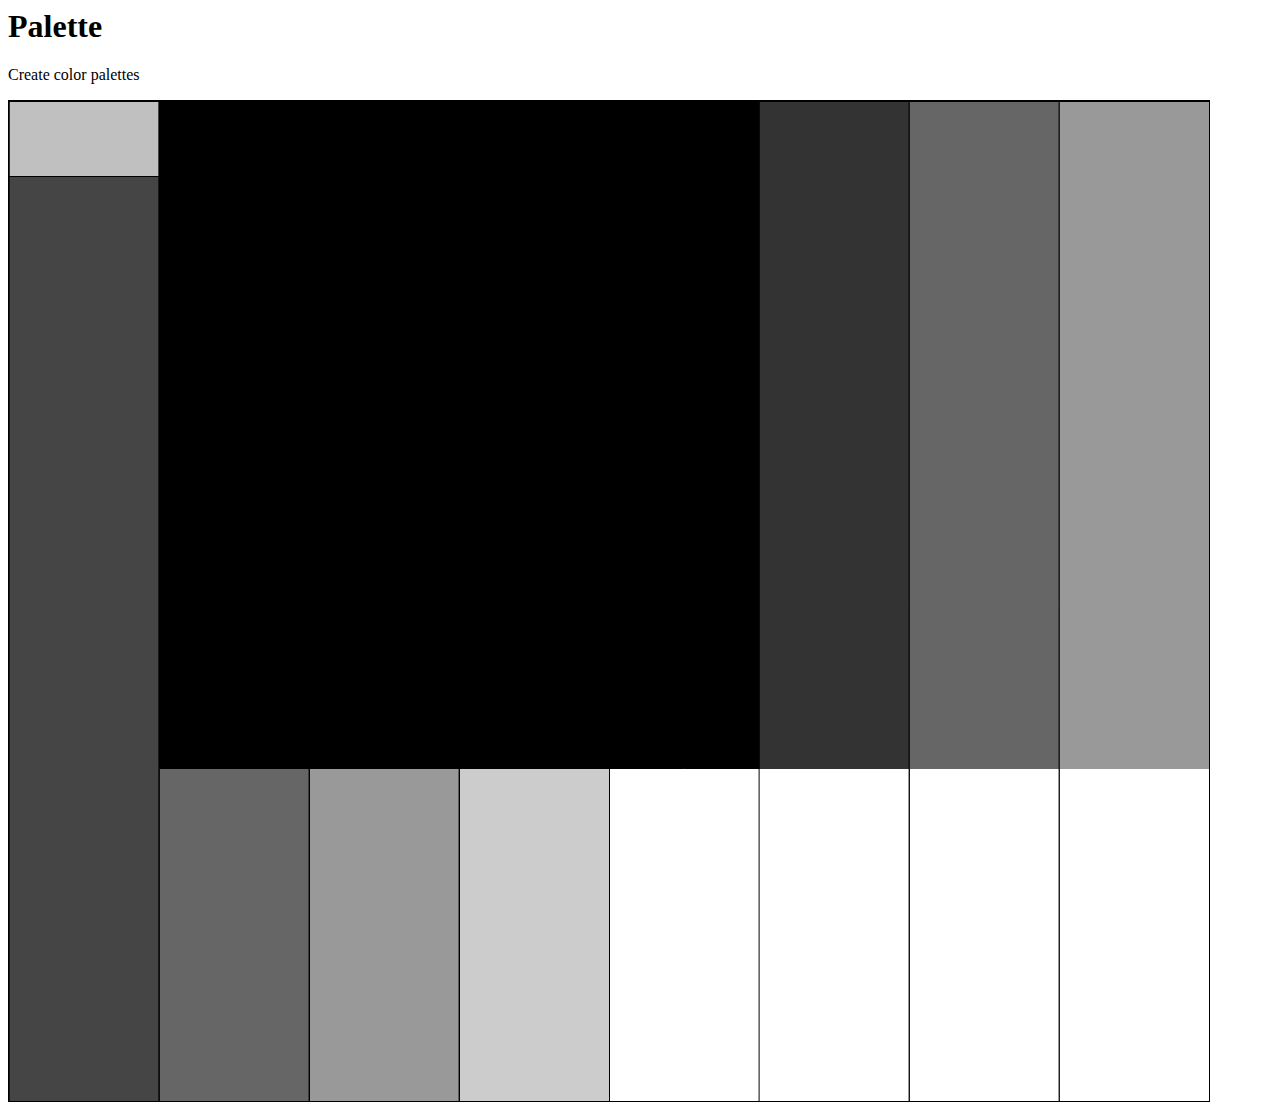
<file: index.html>
<!Doctype: HTML w/ Processing>

<html>

  <head>
      <meta http-equiv="Content-Type" content="text/html; charset=UTF-8" />
      <title>Processing Demo</title>
      <script type="text/javascript" src="js/processing.js"></script>
  </head>
  
  <body>
    <h1>Palette</h1>
    <p>Create color palettes</p>
    
    <script type="text/processing">
    
      boolean rChange, gChange, bChange;
      float r, g, b, temp, r1, g1, b1, r2, g2, b2;

      circleTest c1 = new circleTest(); 

      void setup(){
        size(1200,1000);
        fill(0);
        rect(0, 0, width, height);
        fill(69,69,69);
        rect(0,0,150,1000);
        fill(192,192,192);
        rect(0,0,150,75);
      }

      class circleTest{
        float size = 150;
        float x = 75;
        void makeCircles(){
          fill(r,g,b);
          circle(x,150,size);
          fill(r1,g1,b1);
          circle(x,225,size);
          fill(r2,g2,b2);
          circle(x,300,size);
        }
      }

      void draw(){
        if(rChange == true){
          fill(255,0,0);
          rect(50,15,50,50);
        }
        if(gChange == true){
          fill(0,255,0);
          rect(50,15,50,50);
        }
        if(bChange == true){
          fill(0,0,255);
          rect(50,15,50,50);
        }
        fill(r,g,b);
        rect(150,0,1050,height/3);
        keyPress();
        if(r > g && r > b){
          r1 = 255-r;
          g1 = b;
          b1 = g;
        }
        else if(g > r && g > b){
          g1 = 255-g;
          r1 = b;
          b1 = r;
        }
        else if(b > r && r > g){
          b1 = 255-b;
          r1 = g;
          g1 = r;
        }
        else{
          r1 = b;
          g1 = r;
          b1 = g;
        }
        fill(r1,g1,b1);
        rect(150,height/3,1050,height/3);
        if(r > g && r > b){
          r2 = 255-r;
          g2 = 255-b;
          b2 = 255-g;
        }
        else if(g > r && g > b){
          g2 = 255-g;
          r2 = 255-b;
          b2 = 255-r;
        }
        else if(b > r && r > g){
          b2 = 255-b;
          r2 = 255-g;
          g2 = 255-r;
        }
        else{
          r2 = 255-b;
          g2 = 255-r;
          b2 = 255-g;
        }
        fill(r2,g2,b2);
        rect(150,(2*height)/3,1050,height/3);
        fill(0,153);
        rect(150,0,150,height);
        fill(0,102);
        rect(300,0,150,height);
        fill(0,51);
        rect(450,0,150,height);
        fill(255,255,255,51);
        rect(750,0,150,height);
        fill(255,255,255,102);
        rect(900, 0, 150, height);
        fill(255,255,255,153);
        rect(1050, 0, 150, height);
        c1.makeCircles();
      }

      void keyPress(){
        if(keyPressed){
          if(key == 'r'){
            rChange = true;
            gChange = false;
            bChange = false;
          }
          else if(key == 'g'){
            gChange = true;
            rChange = false;
            bChange = false;
          }
          else if(key == 'b'){
            bChange = true;
            rChange = false;
            gChange = false;
          }
          if(key == 'w'){
            if(rChange == true){
              r += 1;
            }
            else if(gChange == true){
              g += 1;
            }
            else if(bChange == true){
              b += 1;
            }
          }
          if(key == 's'){
            if(rChange == true){
              r -= 1;
            }
            else if(gChange == true){
              g -= 1;
            }
            else if(bChange == true){
              b -= 1;
            }
          }
        }
      }
    </script>
    <canvas id="sketch" style="border: 1px solid black;"></canvas>
    
  </body>
  
</html>
</file>
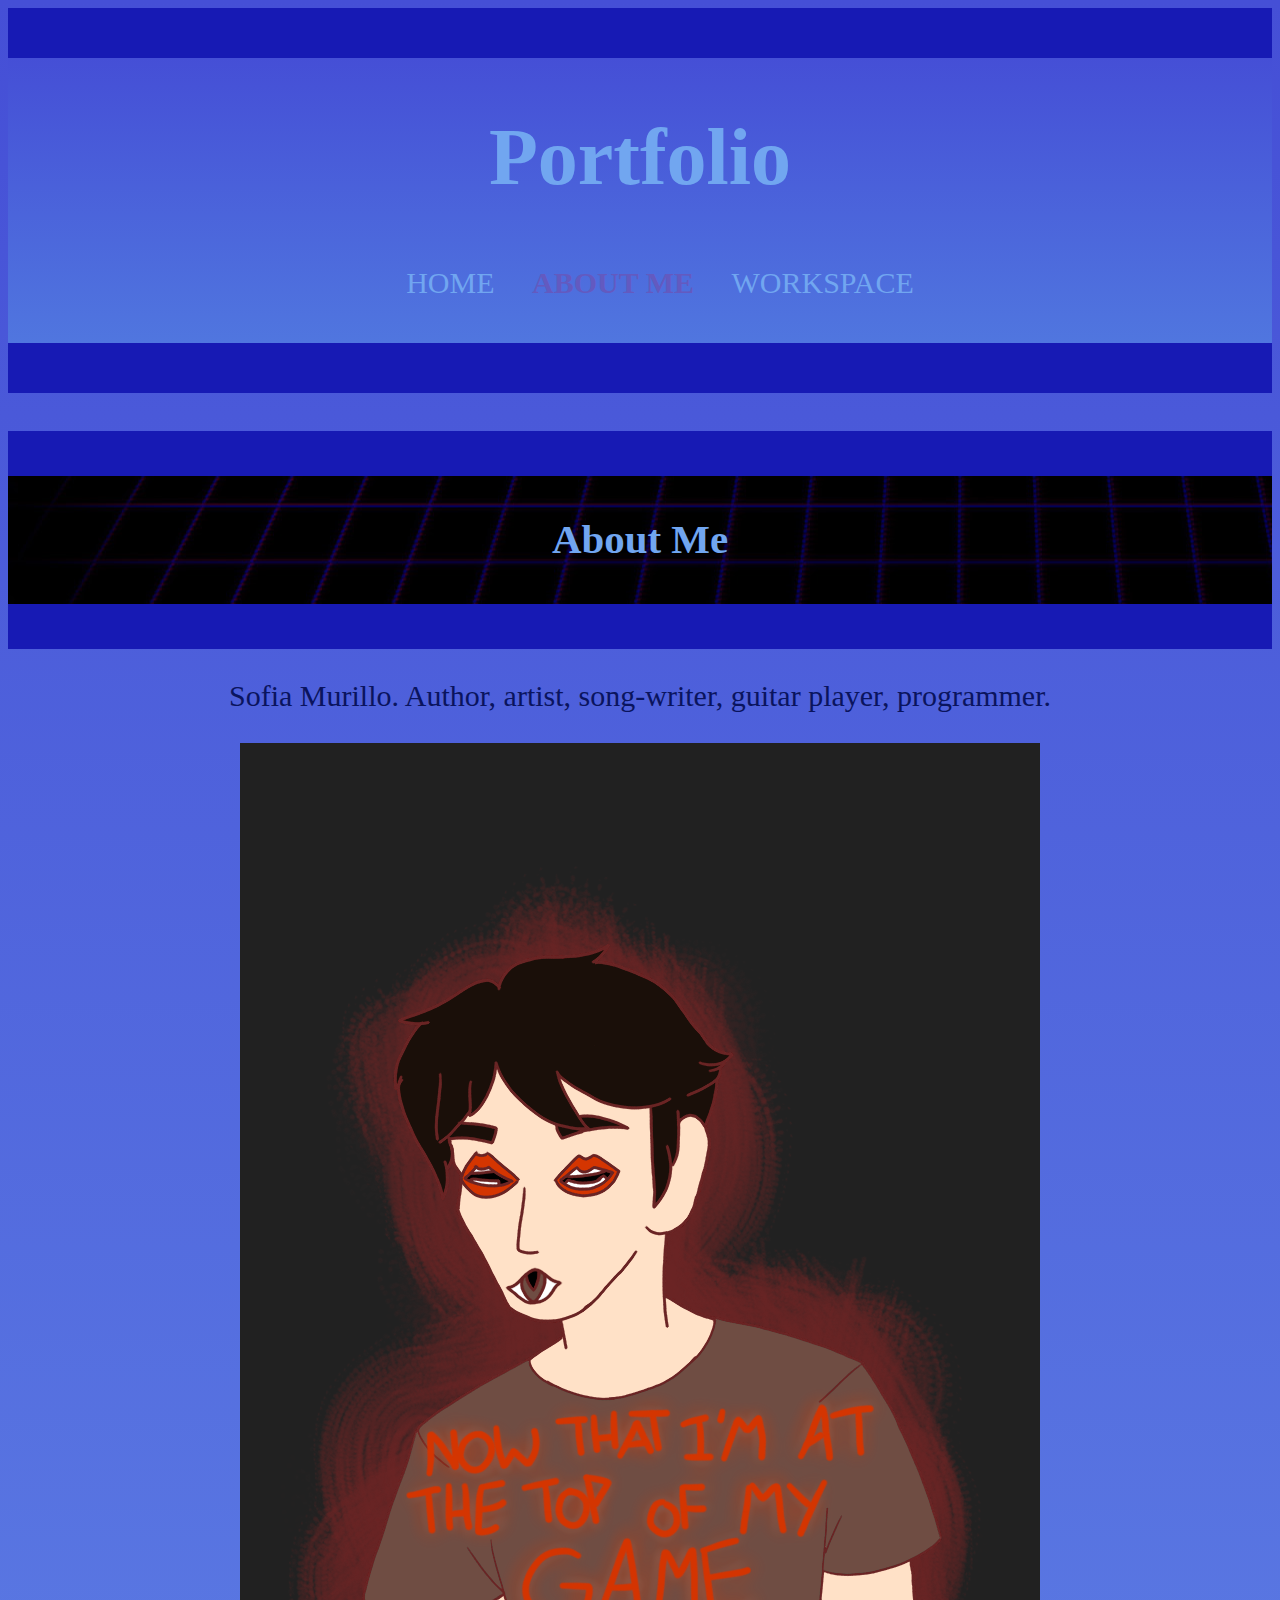
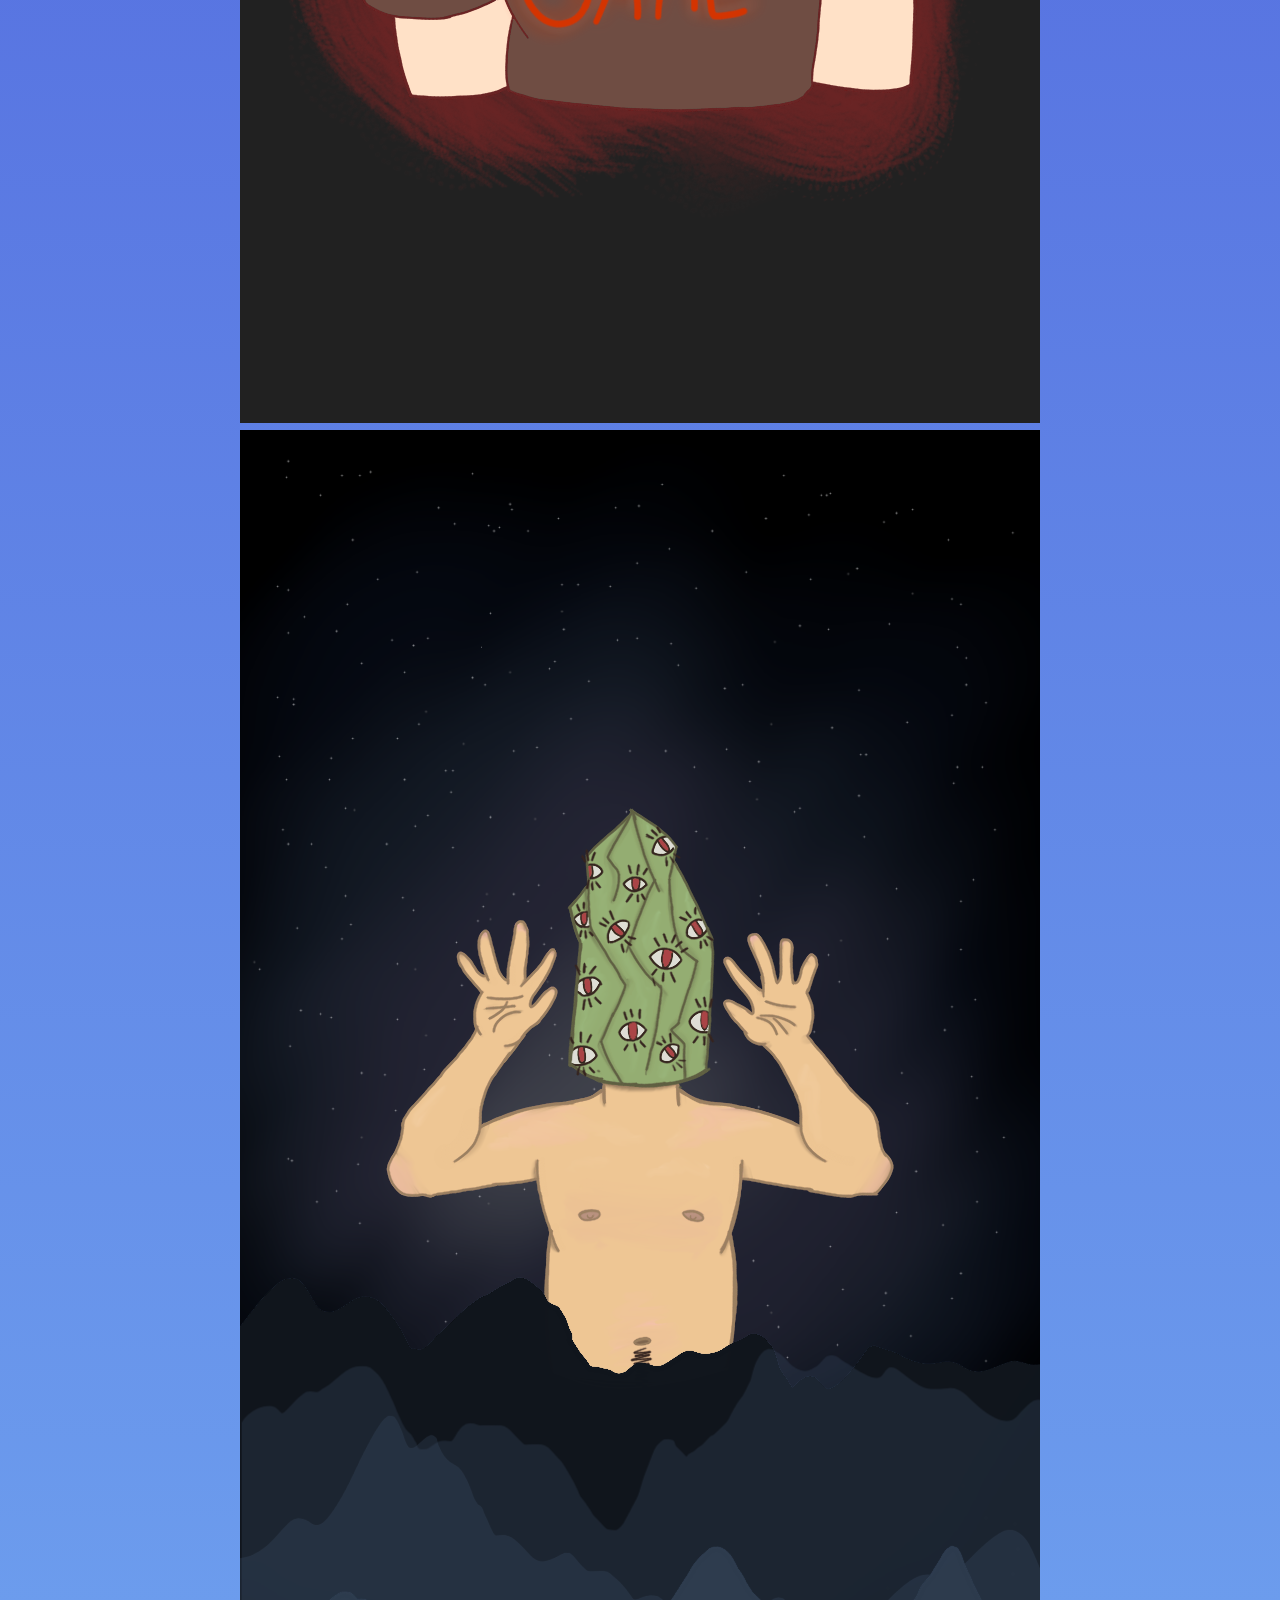
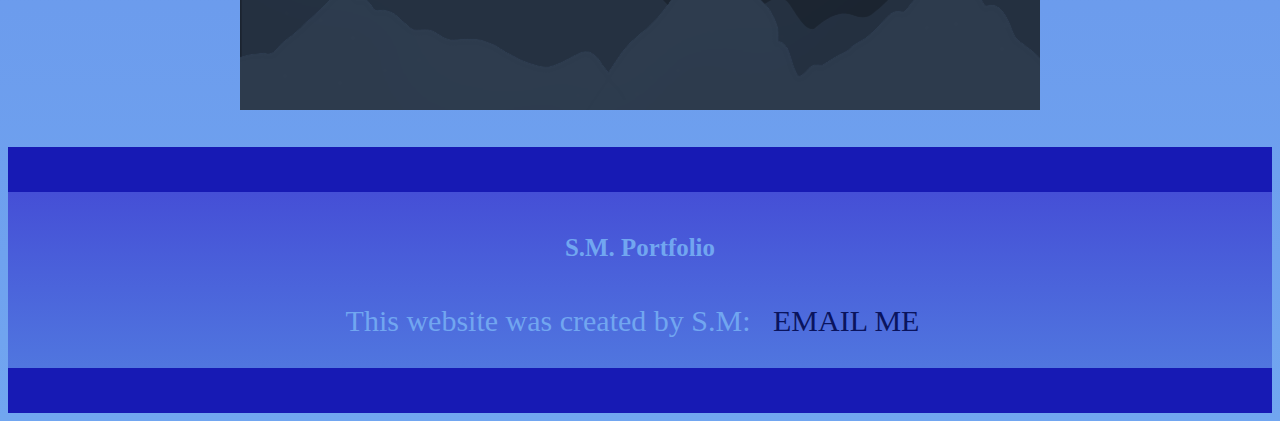
<file: About Me.html>
<!DOCTYPE html>
    <head>
        <link rel = "stylesheet" href = "Homestyle00.css">
        <link rel = "shortcut icon" type = "image/x-icon" href = "Crown.jpg">
        <meta name="keywords" content="sofia, murillo, sofia murillo, about me, art, digital art, class of 2020, granada high school, coffin dance, now that im at the top of my game, ajj, andrew jackson jihad, greg bennette, greg bennette guitar, acoustic guitar, guitar, greg bennette acoustic guitar, i robot, dune, isaac asimov, Sean Bonnette">
        <meta name ="author" content="Sofia Murillo, Sofia , Murillo">
        
        <title>
            Portfolio: About Me
        </title>
    </head>
    
     <body>
        <header>
            <div class = "container">
                <h1 style = "text-align: center">
                    Portfolio
                </h1>
            </div>
            
            <nav>
                <ul style = "text-align: center">
                    <li>
                        <a href = "Home.html">
                            Home     
                        </a>
                    </li>
                    
                    <li>
                        <a href = "About Me.html">
                            <span class = "highlight">
                                About Me    
                            </span>
                        </a>
                    </li>
                    
                    <li>
                        <a href = "Workspace.html">
                            Workspace
                        </a>
                    </li>
                </ul>
            </nav>
        </header>
        
        <section id = "space">
            <h2>
                    
            </h2>
        </section>
        
        <section id = "banner">
            <h3 style = "text-align: center">
                About Me
            </h3>
        </section>
        
        <p style="text-align:center;">
            Sofia Murillo. Author, artist, song-writer, guitar player, programmer.
         </p>
         
        <p style="text-align:center;">
            <a href = "https://www.youtube.com/watch?v=ZJsjacQcRw4&t=70s">
                <img src="Now That I'm at the Top of My Game.png" alt = "Sorry! We're having trouble loading this image!"> 
            </a>
            <a href = "https://www.youtube.com/watch?v=HYtxdqGQz9E">
                <img src="Coffin Dancer.png" alt = "Sorry! We're having trouble loading this image!">
            </a>
        </p>
        
        <footer>
            <h5 style="text-align:center;">
                S.M. Portfolio
            </h5>
            
            <p style="text-align:center;">
                This website was created by S.M:
                <a href = "mailto:sofia.murillo.2020@gmail.com">
                   Email Me 
                </a>
            </p>
        </footer>
    </body>
</file>
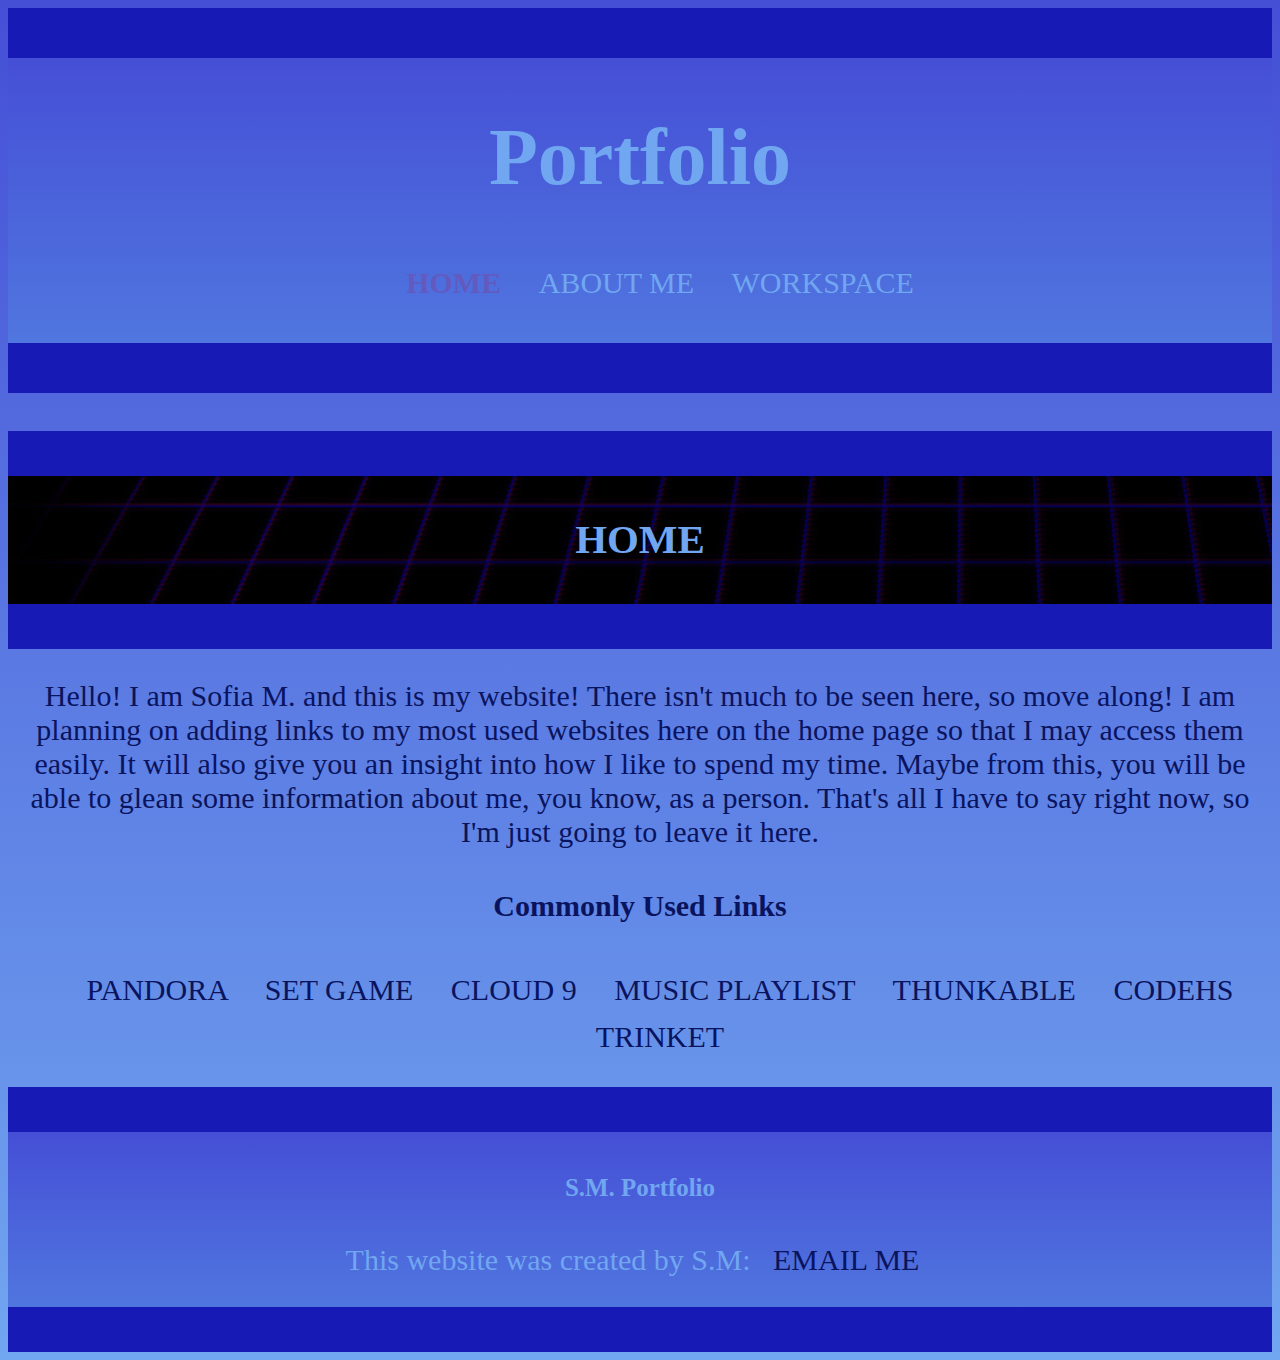
<file: Home.html>
<!DOCTYPE html>
    <head>
        <link rel = "stylesheet" href = "Homestyle00.css">
        <link rel = "shortcut icon" type = "image/x-icon" href = "Crown.jpg">
        <meta name="keywords" content="sofia, murillo, sofia murillo, home page, home, homestyle, pandora, set game, music, ajj, andrew jackson jihad">
        <meta name ="author" content="Sofia Murillo, Sofia , Murillo">
        
        <title>
            Portfolio: Home
        </title>
    </head>
    
    <body>
        <header>
            <div class = "container">
                <h1 style = "text-align: center">
                    Portfolio
                </h1>
            </div>
            
            <nav>
                <ul style = "text-align: center">
                    <li>
                        <a href = "Home.html">
                            <span class = "highlight">
                                Home     
                            </span>
                        </a>
                    </li>
                    
                    <li>
                        <a href = "About Me.html">
                            About Me     
                        </a>
                    </li>
                    
                    <li>
                        <a href = "Workspace.html">
                            Workspace
                        </a>
                    </li>
                </ul>
            </nav>
        </header>
        
        <section id = "space">
            <h2>
                    
            </h2>
        </section>
        
        <section id = "banner">
            <h3 style = "text-align: center">
                HOME
            </h3>
        </section>
        
        <p style = "text-align: center">
            Hello! I am Sofia M. and this is my website! There isn't much to be seen here, so move along! I am planning on adding links to my most used websites here on the home page so that I may access them easily. It will also give you an insight into how I like to spend my time. Maybe from this, you will be able to glean some information about me, you know, as a person. That's all I have to say right now, so I'm just going to leave it here.
        </p>
        
        <h4 style="text-align:center;">
            Commonly Used Links
        </h4>
        
        <nav>
            <ul style = "text-align: center">
                <li>
                    <a href = "https://www.pandora.com/stations">
                       Pandora
                    </a>
                </li>
                
                <li>
                    <a href = "https://www.setgame.com/set/puzzle">
                        Set Game
                    </a>
                    
                </li>
                
                <li>
                    <a href = https://c9.io/e1even>
                        Cloud 9
                    </a>
                </li>
                    
                <li>
                     <a href = "https://www.youtube.com/playlist?list=PLfSsNPti6OzIJds4u3ZZrX489jpq8DA32">
                        Music Playlist
                    </a>
                </li>
                
                <li>
                    <a href = "https://x.thunkable.com/projects">
                        Thunkable
                    </a>
                </li>
                
                <li>
                    <a href="https://codehs.com">
                        CodeHS
                    </a>
                </li>
                
                <li>
                    <a href ="https://trinket.io/library/trinkets">
                        Trinket
                    </a>
                </li>
            </ul>
        </nav>
        
        <footer>
            <h5 style="text-align:center;">
                S.M. Portfolio
            </h5>
            
            <p style="text-align:center;">
                This website was created by S.M:
                <a href = "mailto:sofia.murillo.2020@gmail.com">
                   Email Me 
                </a>
            </p>
        </footer>
    </body>
</file>
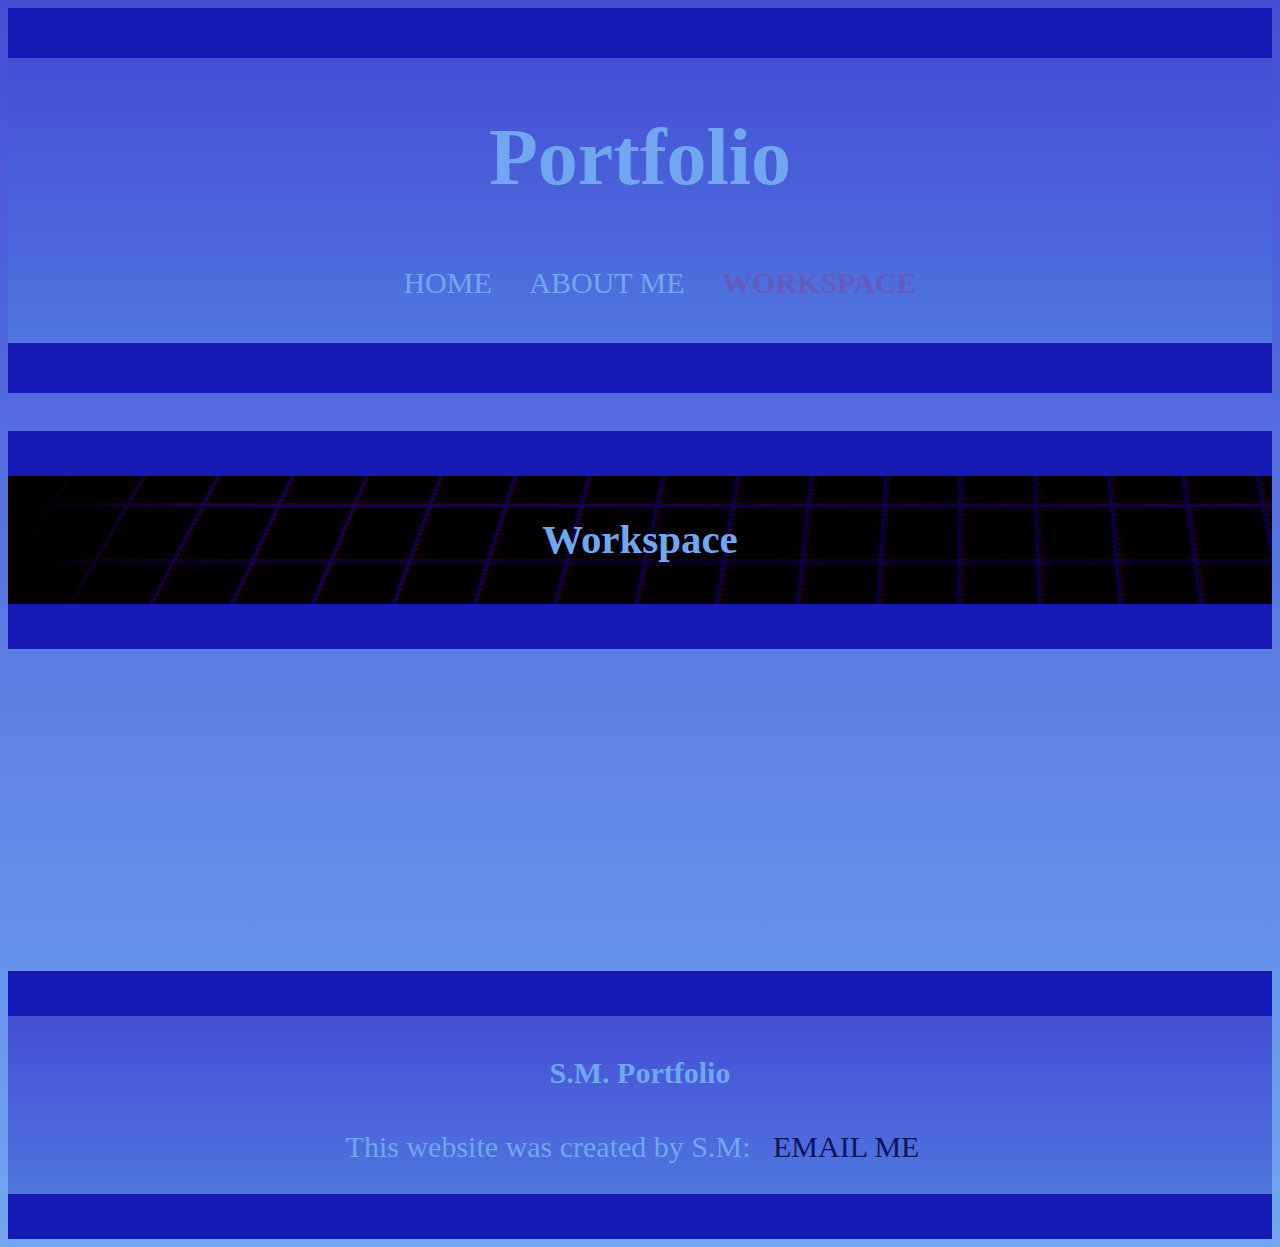
<file: Workspace.html>
<!DOCTYPE html>
    <head>
        <link rel = "stylesheet" href = "Homestyle00.css">
        <link rel = "shortcut icon" type = "image/x-icon" href = "Crown.jpg">
        <meta name="keywords" content="sofia, murillo, sofia murillo, workspace, computer science principles, workspace, work, projects">
        <meta name ="author" content="Sofia Murillo, Sofia , Murillo">
        
        <title>
            Portfolio: Workspace
        </title>
    </head>
    
     <body>
        <header>
            <div class = "container">
                <h1 style = "text-align: center">
                    Portfolio
                </h1>
            </div>
            
            <nav>
                <ul style = "text-align: center">
                    <li>
                        <a href = "Home.html">
                            Home     
                        </a>
                    </li>
                    
                    <li>
                        <a href = "About Me.html">
                            About Me     
                        </a>
                    </li>
                    
                    <li>
                        <a href = "Workspace.html">
                            <span class = "highlight">
                            Workspace
                            </span>
                        </a>
                    </li>
                </ul>
            </nav>
        </header>
        
        <section id = "space">
            <h2>
                    
            </h2>
        </section>
        
        <section id = "banner">
            <h3 style = "text-align: center">
                Workspace
            </h3>
        </section>
        
        <iframe width="560" height="315" src="https://www.youtube.com/embed/d1O5dEWbcUI" frameborder="0" allow="autoplay; encrypted-media" allowfullscreen></iframe> 
        
        <iframe width="560" height="315" src="https://www.youtube.com/embed/KHJXVomyUcA" frameborder="0" allow="accelerometer; autoplay; encrypted-media; gyroscope; picture-in-picture" allowfullscreen></iframe>
        
        <footer>
            <h4 style="text-align:center;">
                S.M. Portfolio
            </h4>
            
            <p style="text-align:center;">
                This website was created by S.M:
                <a href = "mailto:sofia.murillo.2020@gmail.com">
                   Email Me 
                </a>
            </p>
        </footer>
    </body>
</file>
<file: Homestyle00.css>
header{
    border-top:	#171ab4 50px solid;
    background: linear-gradient(#454fd6, #5076df);
    color: #71a6f0;
    border-bottom:	#171ab4 50px solid;
    font-size: 40px;
}
header a{
    text-decoration: none;
    color: #71a6f0;
    text-transform: uppercase;
    margin-left: 15px;
    margin-right: 15px;
    font-size: 30px;
}
header a:hover{
    font-weight: bold;
    color: 	#635ac0;
}
.highlight{
    color: 	#635ac0;
    font-weight: bold;
}
header li{
    display: inline;
    font-size: 40px;
    color: #71a6f0;
}
#banner{
    border-top:	#171ab4 45px solid;
    background:url(banner.jpg) 10px;
    border-bottom:	#171ab4 45px solid;
    color: 	#71a6f0;
    font-size: 35px;
}
#space{
    font-size: 30px;
}
body{
    background: linear-gradient(#454fd6, #71a6f0) no-repeat;
    font-size: 30px;
    color: 	#0a145e;
}

li{
    display: inline;
    font-size: 40px;
    color: 	#454fd6;
}
a{
    text-decoration: none;
    color: 	#0a145e;
    text-transform: uppercase;
    margin-left: 15px;
    margin-right: 15px;
    font-size: 30px;
}
a:hover{
    color: #060c38;
    font-weight: bold;
}
footer{
    border-top:	#171ab4 45px solid;
    background: linear-gradient(#454fd6, #5076df);
    color: #71a6f0;
    border-bottom: #171ab4 45px solid;
    font-size: 30px;
}
</file>
